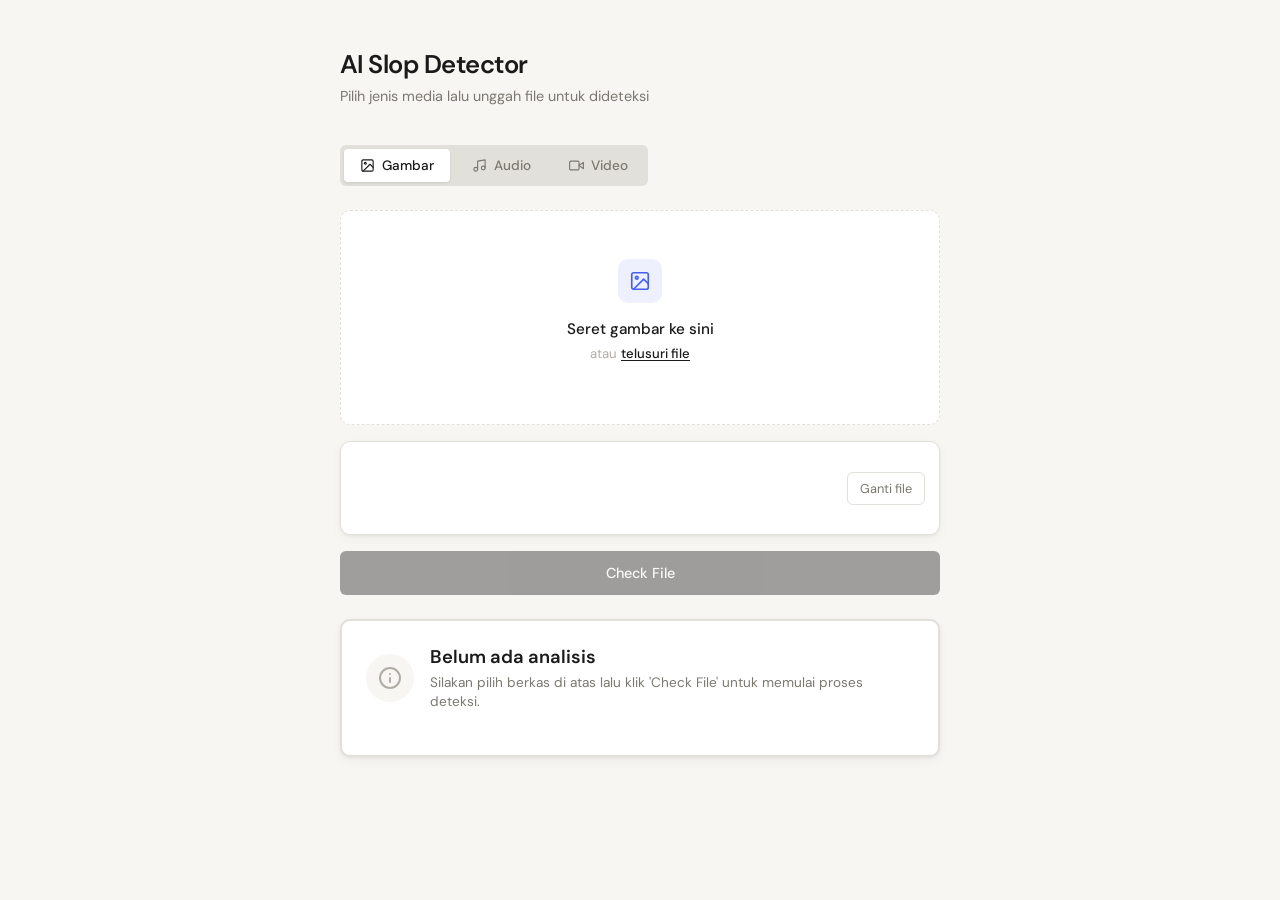
<file: extension/src/entrypoints/options/index.html>
<!doctype html>
<html lang="id">

<head>
    <meta charset="UTF-8" />
    <meta name="viewport" content="width=device-width, initial-scale=1.0" />
    <title>AI Slop Detector</title>
    <link rel="stylesheet" href="./style.css" />
    <meta name="manifest.open_in_tab" content="true" />
</head>

<body>
    <!-- ui is generated by AI slop, how ironic -->

    <div class="container">
        <!-- Header -->
        <div class="header">
            <h1>AI Slop Detector</h1>
            <p>Pilih jenis media lalu unggah file untuk dideteksi</p>
        </div>

        <!-- Tab Group -->
        <div class="tab-group" role="tablist" aria-label="Jenis media">
            <button class="tab-btn active" data-type="image" role="tab">
                <svg viewBox="0 0 24 24" fill="none" stroke="currentColor" stroke-width="1.8" stroke-linecap="round"
                    stroke-linejoin="round">
                    <rect x="3" y="3" width="18" height="18" rx="2" />
                    <circle cx="8.5" cy="8.5" r="1.5" />
                    <polyline points="21 15 16 10 5 21" />
                </svg>
                Gambar
            </button>
            <button class="tab-btn" data-type="audio" role="tab">
                <svg viewBox="0 0 24 24" fill="none" stroke="currentColor" stroke-width="1.8" stroke-linecap="round"
                    stroke-linejoin="round">
                    <path d="M9 18V5l12-2v13" />
                    <circle cx="6" cy="18" r="3" />
                    <circle cx="18" cy="16" r="3" />
                </svg>
                Audio
            </button>
            <button class="tab-btn" data-type="video" role="tab">
                <svg viewBox="0 0 24 24" fill="none" stroke="currentColor" stroke-width="1.8" stroke-linecap="round"
                    stroke-linejoin="round">
                    <polygon points="23 7 16 12 23 17 23 7" />
                    <rect x="1" y="5" width="15" height="14" rx="2" />
                </svg>
                Video
            </button>
        </div>

        <!-- Drop Zone -->
        <div class="drop-zone" id="dropZone" role="button" aria-label="Seret file atau klik untuk telusuri">
            <input type="file" id="fileInput" aria-label="Input file" />
            <div class="drop-icon image" id="dropIcon">
                <svg viewBox="0 0 24 24" fill="none" stroke="currentColor" stroke-width="1.8" stroke-linecap="round"
                    stroke-linejoin="round">
                    <rect x="3" y="3" width="18" height="18" rx="2" />
                    <circle cx="8.5" cy="8.5" r="1.5" />
                    <polyline points="21 15 16 10 5 21" />
                </svg>
            </div>
            <h3 id="dropTitle">Seret gambar ke sini</h3>
            <p>atau <span class="browse-link">telusuri file</span></p>
            <div class="format-tags" id="formatTags"></div>
        </div>

        <div class="file-card" id="fileCard" hidden>
            <div class="file-preview" id="filePreview"></div>
            <div class="file-info">
                <div class="file-name" id="fileName"></div>
                <div class="file-meta" id="fileMeta"></div>
            </div>
            <button class="change-btn" id="changeBtn">Ganti file</button>
        </div>

        <button class="btn-primary" id="processBtn" disabled>
            <span id="processBtnLabel">Check File</span>
        </button>

        <!-- Result Card -->
        <div class="result-card state-placeholder" id="resultCard">
            <div class="result-header">
                <div class="result-status-icon" id="resultStatusIcon">
                    <svg viewBox="0 0 24 24" fill="none" stroke="currentColor" stroke-width="2" stroke-linecap="round"
                        stroke-linejoin="round">
                        <circle cx="12" cy="12" r="10" />
                        <line x1="12" y1="16" x2="12" y2="12" />
                        <line x1="12" y1="8" x2="12.01" y2="8" />
                    </svg>
                </div>
                <div>
                    <h2 class="result-title" id="resultTitle">Belum ada analisis</h2>
                    <p class="result-desc" id="resultDesc">
                        Silakan pilih berkas di atas lalu klik 'Check File' untuk memulai
                        proses deteksi.
                    </p>
                </div>
            </div>
            <div class="result-body">
                <div class="confidence-container">
                    <div class="confidence-header">
                        <span class="confidence-label">Tingkat Keyakinan (Confidence)</span>
                        <span class="confidence-value" id="confidenceValue">0%</span>
                    </div>
                    <div class="confidence-bar-bg">
                        <div class="confidence-bar" id="confidenceBar"></div>
                    </div>
                </div>
            </div>
        </div>
    </div>

    <!-- Toast -->
    <div class="toast" id="toast" role="status" aria-live="polite"></div>

    <!-- Templates -->
    <template id="tpl-icon-image">
        <svg viewBox="0 0 24 24" fill="none" stroke="currentColor" stroke-width="1.8" stroke-linecap="round"
            stroke-linejoin="round">
            <rect x="3" y="3" width="18" height="18" rx="2" />
            <circle cx="8.5" cy="8.5" r="1.5" />
            <polyline points="21 15 16 10 5 21" />
        </svg>
    </template>

    <template id="tpl-icon-audio">
        <svg viewBox="0 0 24 24" fill="none" stroke="currentColor" stroke-width="1.8" stroke-linecap="round"
            stroke-linejoin="round">
            <path d="M9 18V5l12-2v13" />
            <circle cx="6" cy="18" r="3" />
            <circle cx="18" cy="16" r="3" />
        </svg>
    </template>

    <template id="tpl-icon-video">
        <svg viewBox="0 0 24 24" fill="none" stroke="currentColor" stroke-width="1.8" stroke-linecap="round"
            stroke-linejoin="round">
            <polygon points="23 7 16 12 23 17 23 7" />
            <rect x="1" y="5" width="15" height="14" rx="2" />
        </svg>
    </template>

    <!-- Preview: gambar -->
    <template id="tpl-preview-image">
        <img class="preview-img" alt="Preview gambar" />
    </template>

    <!-- Preview: video -->
    <template id="tpl-preview-video">
        <video class="preview-video" muted></video>
    </template>

    <!-- Preview: audio -->
    <template id="tpl-preview-audio">
        <div class="preview-audio-icon"></div>
        <audio class="preview-audio" controls></audio>
    </template>

    <!-- Result Icons -->
    <template id="tpl-icon-result-ai">
        <svg viewBox="0 0 24 24" fill="none" stroke="currentColor" stroke-width="2" stroke-linecap="round"
            stroke-linejoin="round">
            <rect x="3" y="11" width="18" height="10" rx="2" />
            <circle cx="12" cy="5" r="2" />
            <path d="M12 7v4M8 15h.01M16 15h.01" />
        </svg>
    </template>

    <template id="tpl-icon-result-human">
        <svg viewBox="0 0 24 24" fill="none" stroke="currentColor" stroke-width="2" stroke-linecap="round"
            stroke-linejoin="round">
            <path d="M22 11.08V12a10 10 0 1 1-5.93-9.14" />
            <polyline points="22 4 12 14.01 9 11.01" />
        </svg>
    </template>

    <template id="tpl-icon-result-placeholder">
        <svg viewBox="0 0 24 24" fill="none" stroke="currentColor" stroke-width="2" stroke-linecap="round"
            stroke-linejoin="round">
            <circle cx="12" cy="12" r="10" />
            <line x1="12" y1="16" x2="12" y2="12" />
            <line x1="12" y1="8" x2="12.01" y2="8" />
        </svg>
    </template>

    <template id="tpl-icon-result-loading">
        <svg class="spinner" viewBox="0 0 24 24" fill="none" stroke="currentColor" stroke-width="2"
            stroke-linecap="round" stroke-linejoin="round">
            <line x1="12" y1="2" x2="12" y2="6" />
            <line x1="12" y1="18" x2="12" y2="22" />
            <line x1="4.93" y1="4.93" x2="7.76" y2="7.76" />
            <line x1="16.24" y1="16.24" x2="19.07" y2="19.07" />
            <line x1="2" y1="12" x2="6" y2="12" />
            <line x1="18" y1="12" x2="22" y2="12" />
            <line x1="4.93" y1="19.07" x2="7.76" y2="16.24" />
            <line x1="16.24" y1="7.76" x2="19.07" y2="4.93" />
        </svg>
    </template>

    <script src="./upload.ts" type="module"></script>
</body>

</html>
</file>
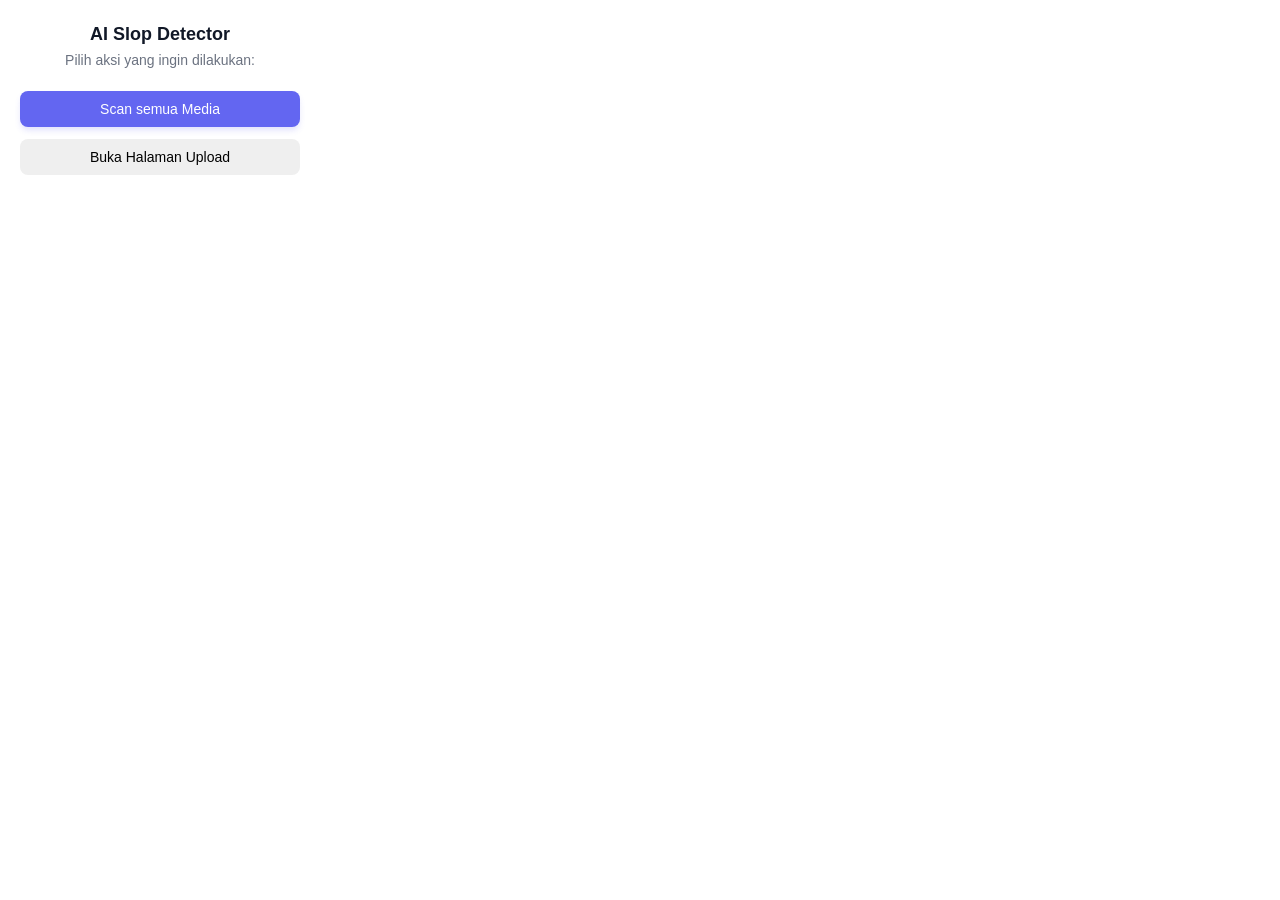
<file: extension/src/entrypoints/popup/index.html>
<!doctype html>
<html lang="id">

<head>
    <meta charset="UTF-8" />
    <meta name="viewport" content="width=device-width, initial-scale=1.0" />
    <title>AI Slop Detector</title>
    <link rel="stylesheet" href="./style.css" />
</head>

<body>
    <div class="container">
        <h3>AI Slop Detector</h3>
        <p>Pilih aksi yang ingin dilakukan:</p>

        <div class="btn-group">
            <button id="btn-inject" class="action-btn">Scan semua Media</button>
            <button id="btn-upload" class="action-btn">Buka Halaman Upload</button>
        </div>
    </div>

    <script type="module" src="./main.ts"></script>
</body>

</html>
</file>
<file: extension/src/entrypoints/options/style.css>
@import url("https://fonts.googleapis.com/css2?family=DM+Sans:wght@300;400;500;600&family=DM+Mono:wght@400;500&display=swap");

*,
*::before,
*::after {
    box-sizing: border-box;
    margin: 0;
    padding: 0;
}

:root {
    --bg: #f7f6f3;
    --surface: #ffffff;
    --border: #e2e0da;
    --border-active: #1a1a1a;
    --text-primary: #1a1a1a;
    --text-secondary: #7a7870;
    --text-muted: #b0ada5;
    --accent: #1a1a1a;
    --accent-hover: #333;
    --image-color: #4361ee;
    --image-bg: #eef0fd;
    --audio-color: #7b2d8b;
    --audio-bg: #f3e8f7;
    --video-color: #d97706;
    --video-bg: #fef3cd;
    --success-color: #16a34a;
    --success-bg: #f0fdf4;
    --success-border: #bbf7d0;
    --danger-color: #dc2626;
    --danger-bg: #fef2f2;
    --danger-border: #fecaca;
    --radius: 10px;
    --radius-sm: 6px;
    --shadow: 0 1px 3px rgba(0, 0, 0, 0.06), 0 4px 12px rgba(0, 0, 0, 0.04);
}

body {
    font-family: "DM Sans", sans-serif;
    background-color: var(--bg);
    color: var(--text-primary);
    min-height: 100vh;
    display: flex;
    align-items: flex-start;
    justify-content: center;
    padding: 48px 16px;
}

.container {
    width: 100%;
    max-width: 600px;
}

/* Header */
.header {
    margin-bottom: 40px;
}

.header h1 {
    font-size: 1.6rem;
    font-weight: 600;
    letter-spacing: -0.02em;
    margin-bottom: 6px;
}

.header p {
    font-size: 0.9rem;
    color: var(--text-secondary);
}

/* Tabs */
.tab-group {
    display: flex;
    gap: 6px;
    background: var(--border);
    padding: 4px;
    border-radius: var(--radius-sm);
    margin-bottom: 24px;
    width: fit-content;
}

.tab-btn {
    display: flex;
    align-items: center;
    gap: 7px;
    padding: 8px 16px;
    border: none;
    background: transparent;
    border-radius: calc(var(--radius-sm) - 2px);
    font-family: "DM Sans", sans-serif;
    font-size: 0.85rem;
    font-weight: 500;
    color: var(--text-secondary);
    cursor: pointer;
    transition: all 0.15s ease;
    white-space: nowrap;
}

.tab-btn:hover {
    color: var(--text-primary);
}

.tab-btn.active {
    background: var(--surface);
    color: var(--text-primary);
    box-shadow: 0 1px 3px rgba(0, 0, 0, 0.1);
}

.tab-btn svg {
    width: 15px;
    height: 15px;
    flex-shrink: 0;
}

/* Drop Zone */
.drop-zone {
    background: var(--surface);
    border: 1.5px dashed var(--border);
    border-radius: var(--radius);
    padding: 48px 32px;
    text-align: center;
    cursor: pointer;
    transition: all 0.2s ease;
    position: relative;
    margin-bottom: 16px;
}

.drop-zone:hover,
.drop-zone.drag-over {
    border-color: var(--border-active);
    background: #fafaf8;
}

.drop-zone.drag-over {
    background: #f4f4f0;
}

.drop-zone input[type="file"] {
    position: absolute;
    inset: 0;
    opacity: 0;
    cursor: pointer;
    width: 100%;
    height: 100%;
}

.drop-icon {
    width: 44px;
    height: 44px;
    margin: 0 auto 16px;
    border-radius: 10px;
    display: flex;
    align-items: center;
    justify-content: center;
}

.drop-icon.image {
    background: var(--image-bg);
    color: var(--image-color);
}

.drop-icon.audio {
    background: var(--audio-bg);
    color: var(--audio-color);
}

.drop-icon.video {
    background: var(--video-bg);
    color: var(--video-color);
}

.drop-icon svg {
    width: 22px;
    height: 22px;
}

.drop-zone h3 {
    font-size: 0.95rem;
    font-weight: 500;
    margin-bottom: 6px;
}

.drop-zone p {
    font-size: 0.82rem;
    color: var(--text-muted);
}

.browse-link {
    color: var(--text-primary);
    text-decoration: underline;
    text-underline-offset: 2px;
    font-weight: 500;
}

.format-tags {
    display: flex;
    gap: 6px;
    justify-content: center;
    flex-wrap: wrap;
    margin-top: 14px;
}

.format-tag {
    font-family: "DM Mono", monospace;
    font-size: 0.72rem;
    padding: 3px 8px;
    border-radius: 4px;
    background: var(--bg);
    color: var(--text-muted);
    border: 1px solid var(--border);
}

/* File Card (preview setelah file dipilih) */
.file-card {
    background: var(--surface);
    border: 1px solid var(--border);
    border-radius: var(--radius);
    padding: 14px;
    display: flex;
    align-items: center;
    gap: 14px;
    margin-bottom: 16px;
    box-shadow: var(--shadow);
    animation: slideIn 0.2s ease;
}

@keyframes slideIn {
    from {
        opacity: 0;
        transform: translateY(-6px);
    }

    to {
        opacity: 1;
        transform: translateY(0);
    }
}

/* Preview area */
.file-preview {
    flex-shrink: 0;
    width: 64px;
    height: 64px;
    border-radius: var(--radius-sm);
    overflow: hidden;
    display: flex;
    align-items: center;
    justify-content: center;
}

.preview-img,
.preview-video {
    width: 100%;
    height: 100%;
    object-fit: cover;
    border-radius: var(--radius-sm);
}

/* Audio preview: icon besar + player di bawah file-card */
.preview-audio-icon {
    width: 100%;
    height: 100%;
    display: flex;
    align-items: center;
    justify-content: center;
    border-radius: var(--radius-sm);
}

.preview-audio-icon svg {
    width: 24px;
    height: 24px;
}

.file-preview.image {
    background: var(--image-bg);
    color: var(--image-color);
}

.file-preview.audio {
    background: var(--audio-bg);
    color: var(--audio-color);
}

.file-preview.video {
    background: var(--video-bg);
    color: var(--video-color);
}

/* Audio player baris kedua */
.audio-player-row {
    margin-bottom: 16px;
}

.audio-player-row audio {
    width: 100%;
    height: 36px;
    border-radius: var(--radius-sm);
}

.file-info {
    flex: 1;
    min-width: 0;
}

.file-name {
    font-size: 0.875rem;
    font-weight: 500;
    white-space: nowrap;
    overflow: hidden;
    text-overflow: ellipsis;
    margin-bottom: 3px;
}

.file-meta {
    font-size: 0.78rem;
    color: var(--text-muted);
    font-family: "DM Mono", monospace;
}

.change-btn {
    flex-shrink: 0;
    padding: 7px 12px;
    background: transparent;
    border: 1px solid var(--border);
    border-radius: var(--radius-sm);
    font-family: "DM Sans", sans-serif;
    font-size: 0.8rem;
    color: var(--text-secondary);
    cursor: pointer;
    transition: all 0.15s;
    white-space: nowrap;
}

.change-btn:hover {
    border-color: var(--border-active);
    color: var(--text-primary);
}

/* Process Button */
.btn-primary {
    width: 100%;
    padding: 13px 24px;
    background: var(--accent);
    color: #fff;
    border: none;
    border-radius: var(--radius-sm);
    font-family: "DM Sans", sans-serif;
    font-size: 0.9rem;
    font-weight: 500;
    cursor: pointer;
    transition: background 0.15s ease;
    display: flex;
    align-items: center;
    justify-content: center;
    gap: 8px;
}

.btn-primary:hover:not(:disabled) {
    background: var(--accent-hover);
}

.btn-primary:disabled {
    opacity: 0.4;
    cursor: not-allowed;
}

.btn-primary svg {
    width: 16px;
    height: 16px;
}

/* Toast */
.toast {
    position: fixed;
    bottom: 28px;
    left: 50%;
    transform: translateX(-50%) translateY(20px);
    background: var(--text-primary);
    color: #fff;
    padding: 10px 18px;
    border-radius: 30px;
    font-size: 0.85rem;
    font-weight: 500;
    opacity: 0;
    pointer-events: none;
    transition: all 0.25s ease;
    white-space: nowrap;
    z-index: 100;
}

.toast.show {
    opacity: 1;
    transform: translateX(-50%) translateY(0);
}

@media (max-width: 480px) {
    body {
        padding: 24px 12px;
    }

    .header h1 {
        font-size: 1.3rem;
    }

    .drop-zone {
        padding: 36px 20px;
    }

    .tab-btn {
        padding: 7px 12px;
        font-size: 0.82rem;
    }
}

/* Result Card styling */
.result-card {
    background: var(--surface);
    border: 2px solid var(--border);
    border-radius: var(--radius);
    padding: 24px;
    margin-top: 24px;
    box-shadow: var(--shadow);
    animation: slideIn 0.3s cubic-bezier(0.16, 1, 0.3, 1);
    display: flex;
    flex-direction: column;
    gap: 20px;
}

/* Dynamically styled states */
.result-card.state-ai {
    border-color: var(--danger-border);
    background: var(--danger-bg);
}

.result-card.state-human {
    border-color: var(--success-border);
    background: var(--success-bg);
}

.result-header {
    display: flex;
    align-items: center;
    gap: 16px;
}

.result-status-icon {
    width: 48px;
    height: 48px;
    border-radius: 50%;
    display: flex;
    align-items: center;
    justify-content: center;
    flex-shrink: 0;
}

.state-ai .result-status-icon {
    background: var(--danger-border);
    color: var(--danger-color);
}

.state-human .result-status-icon {
    background: var(--success-border);
    color: var(--success-color);
}

.result-status-icon svg {
    width: 24px;
    height: 24px;
}

.result-title {
    font-size: 1.15rem;
    font-weight: 600;
    margin-bottom: 4px;
}

.state-ai .result-title {
    color: #991b1b;
}

.state-human .result-title {
    color: #166534;
}

.result-desc {
    font-size: 0.85rem;
    color: var(--text-secondary);
    line-height: 1.4;
}

.state-ai .result-desc {
    color: #7f1d1d;
}

.state-human .result-desc {
    color: #14532d;
}

.confidence-container {
    display: flex;
    flex-direction: column;
    gap: 8px;
    padding-top: 12px;
    border-top: 1px dashed rgba(0, 0, 0, 0.08);
}

.confidence-header {
    display: flex;
    justify-content: space-between;
    align-items: center;
    font-size: 0.82rem;
    font-weight: 500;
}

.state-ai .confidence-label {
    color: #7f1d1d;
}

.state-human .confidence-label {
    color: #14532d;
}

.confidence-value {
    font-family: "DM Mono", monospace;
    font-weight: 600;
    font-size: 0.9rem;
}

.state-ai .confidence-value {
    color: var(--danger-color);
}

.state-human .confidence-value {
    color: var(--success-color);
}

.confidence-bar-bg {
    width: 100%;
    height: 8px;
    background: rgba(0, 0, 0, 0.05);
    border-radius: 4px;
    overflow: hidden;
}

.confidence-bar {
    height: 100%;
    border-radius: 4px;
    width: 0;
    transition: width 0.8s cubic-bezier(0.16, 1, 0.3, 1);
}

.state-ai .confidence-bar {
    background: var(--danger-color);
}

.state-human .confidence-bar {
    background: var(--success-color);
}

/* Dynamically styled states for placeholder and loading */
.result-card.state-placeholder {
    border-color: var(--border);
    background: var(--surface);
}

.result-card.state-loading {
    border-color: var(--border);
    background: var(--surface);
}

.state-placeholder .result-status-icon {
    background: var(--bg);
    color: var(--text-muted);
}

.state-loading .result-status-icon {
    background: var(--bg);
    color: var(--image-color);
}

.state-placeholder .result-title,
.state-loading .result-title {
    color: var(--text-primary);
}

.state-placeholder .result-desc,
.state-loading .result-desc {
    color: var(--text-secondary);
}

.state-placeholder .confidence-container,
.state-loading .confidence-container {
    display: none;
}

@keyframes spin {
    from {
        transform: rotate(0deg);
    }

    to {
        transform: rotate(360deg);
    }
}

.spinner {
    animation: spin 1.2s linear infinite;
}
</file>
<file: extension/src/entrypoints/popup/style.css>
* {
    box-sizing: border-box;
    margin: 0;
    padding: 0;
}

body {
    font-family:
        -apple-system, BlinkMacSystemFont, "Segoe UI", Roboto, Helvetica, Arial,
        sans-serif;
    background-color: #ffffff;
    color: #1f2937;
    width: 320px;
}

.container {
    padding: 24px 20px;
    display: flex;
    flex-direction: column;
}

h3 {
    font-size: 18px;
    font-weight: 600;
    color: #111827;
    text-align: center;
    margin-bottom: 6px;
}

p {
    font-size: 14px;
    color: #6b7280;
    text-align: center;
    margin-bottom: 20px;
    line-height: 1.4;
}

.btn-group {
    display: flex;
    flex-direction: column;
    gap: 12px;
}

.action-btn {
    width: 100%;
    padding: 10px 16px;
    font-size: 14px;
    font-weight: 500;
    border: none;
    border-radius: 8px;
    cursor: pointer;
    transition: all 0.2s ease;
    display: flex;
    justify-content: center;
    align-items: center;
    gap: 8px;
}

#btn-inject {
    background-color: #6366f1;
    /* Warna Indigo/Ungu khas tema AI */
    color: #ffffff;
    box-shadow: 0 4px 6px -1px rgba(99, 102, 241, 0.2);
}

#btn-inject:hover {
    background-color: #4f46e5;
    transform: translateY(-1px);
    /* Efek naik sedikit saat di-hover */
    box-shadow: 0 6px 8px -1px rgba(99, 102, 241, 0.3);
}

#btn-inject:active {
    transform: translateY(0);
}

#btn-settings {
    background-color: #f3f4f6;
    color: #374151;
    border: 1px solid #e5e7eb;
}

#btn-settings:hover {
    background-color: #e5e7eb;
    border-color: #d1d5db;
}

#btn-settings:active {
    background-color: #d1d5db;
}
</file>
